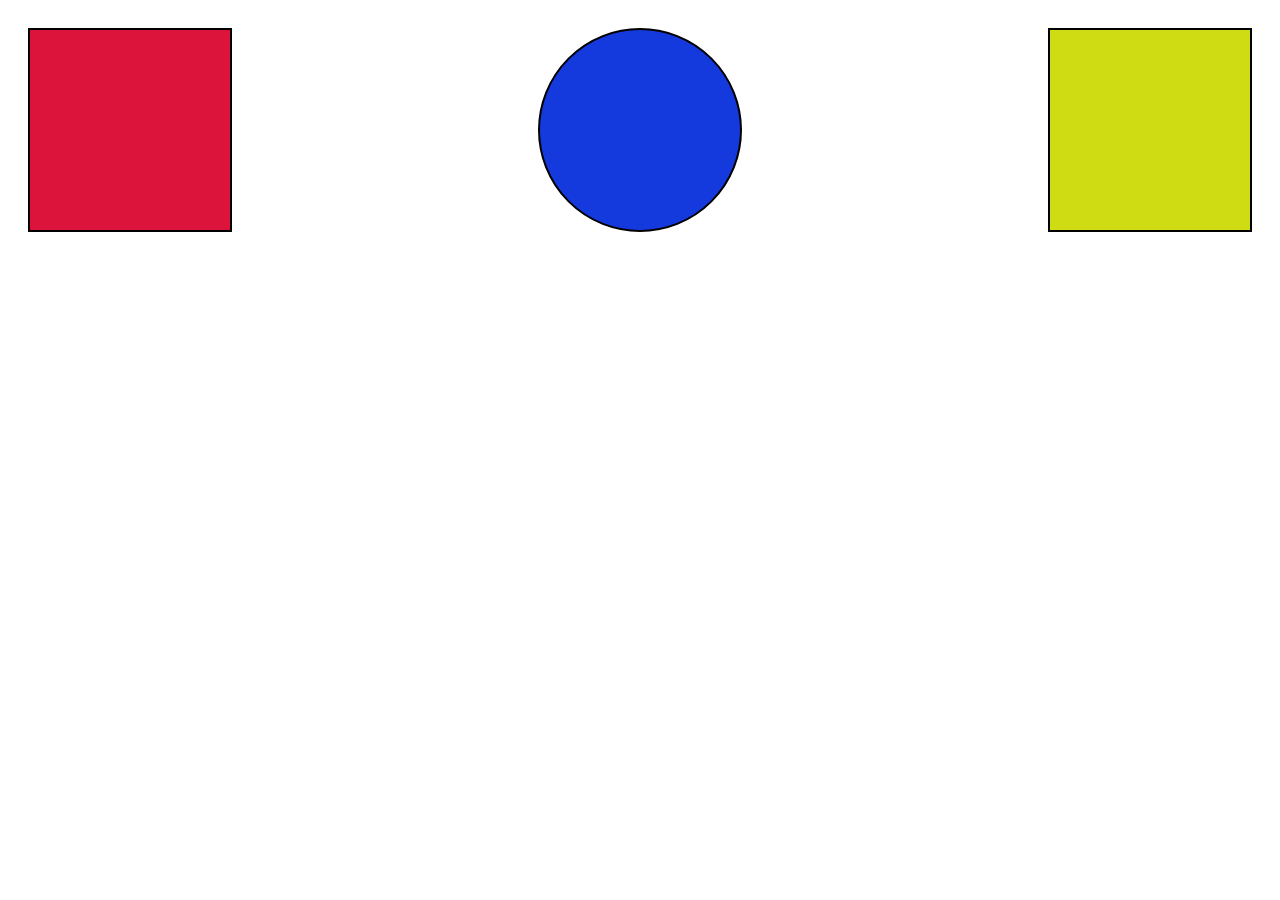
<file: latihan.html>
<!DOCTYPE html>
<html lang="en">
<head>
    <meta charset="UTF-8">
    <meta name="viewport" content="width=device-width, initial-scale=1.0">
    <title>Latihan Shape</title>
    <link rel="stylesheet" href="latihan.css">
</head>
<body>
    <div class="container">
        <div class="kotak"></div>
    <div class="kotak warna2 lingkaran"></div>
    <div class="kotak warna3">
    
    </div>
</body>
    </div>
    
</html>
</file>
<file: latihan.css>
/*rumus membuat kotak*/
/* 1. Tinggi */
/* 2. Lebar */
/* 3. Warna / Border */

.kotak {
    1
    height: 200px;
    width: 200px;
    background-color: crimson;
    border: 2px solid black;
    margin: 20px;
}

.warna2 {
    height: 200px;
    width: 200px;
    background-color: rgb(20, 57, 220);
}

.warna3 {
    height: 200px;
    width: 200px;
    background-color: rgb(207, 220, 20);
}

.lingkaran {
    border-radius: 50%;
}
.container {
    display: flex;
    gap: 20px;
    justify-content: space-between;
    flex-wrap: wrap;
}
</file>
